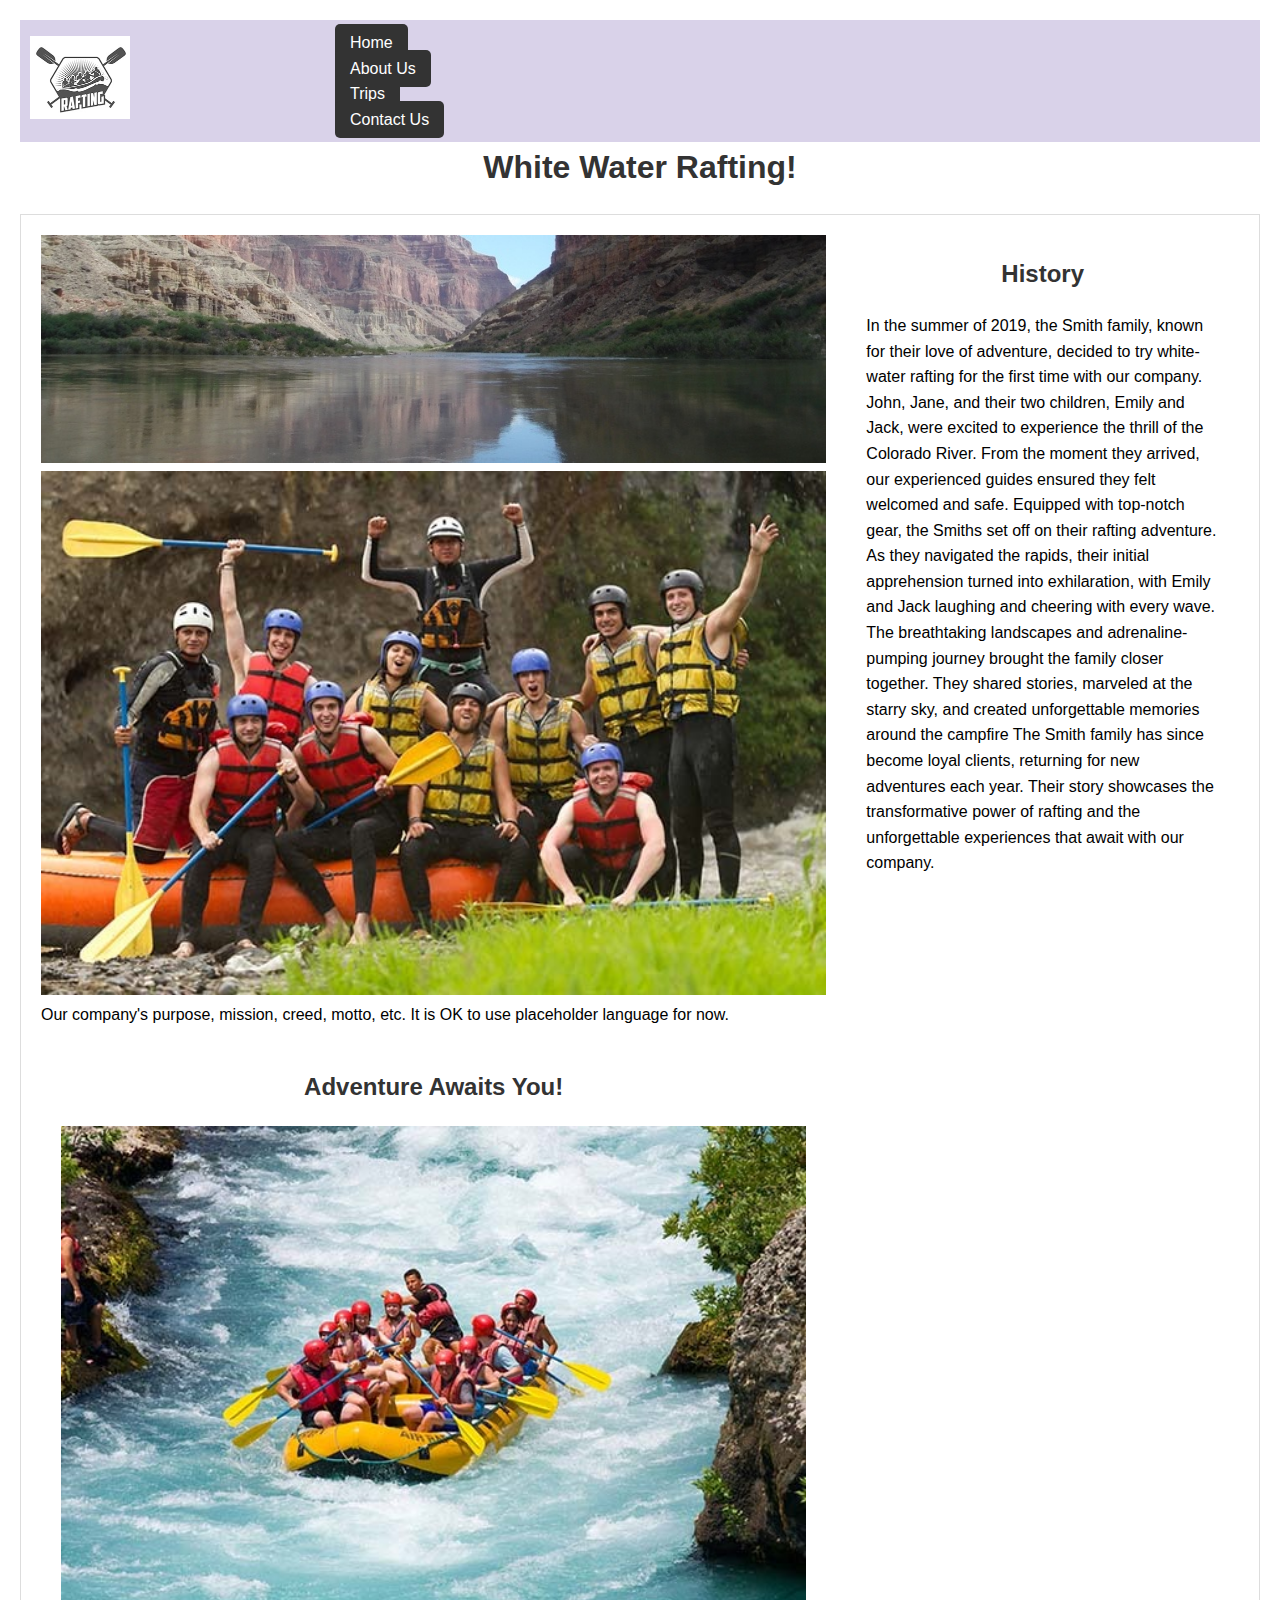
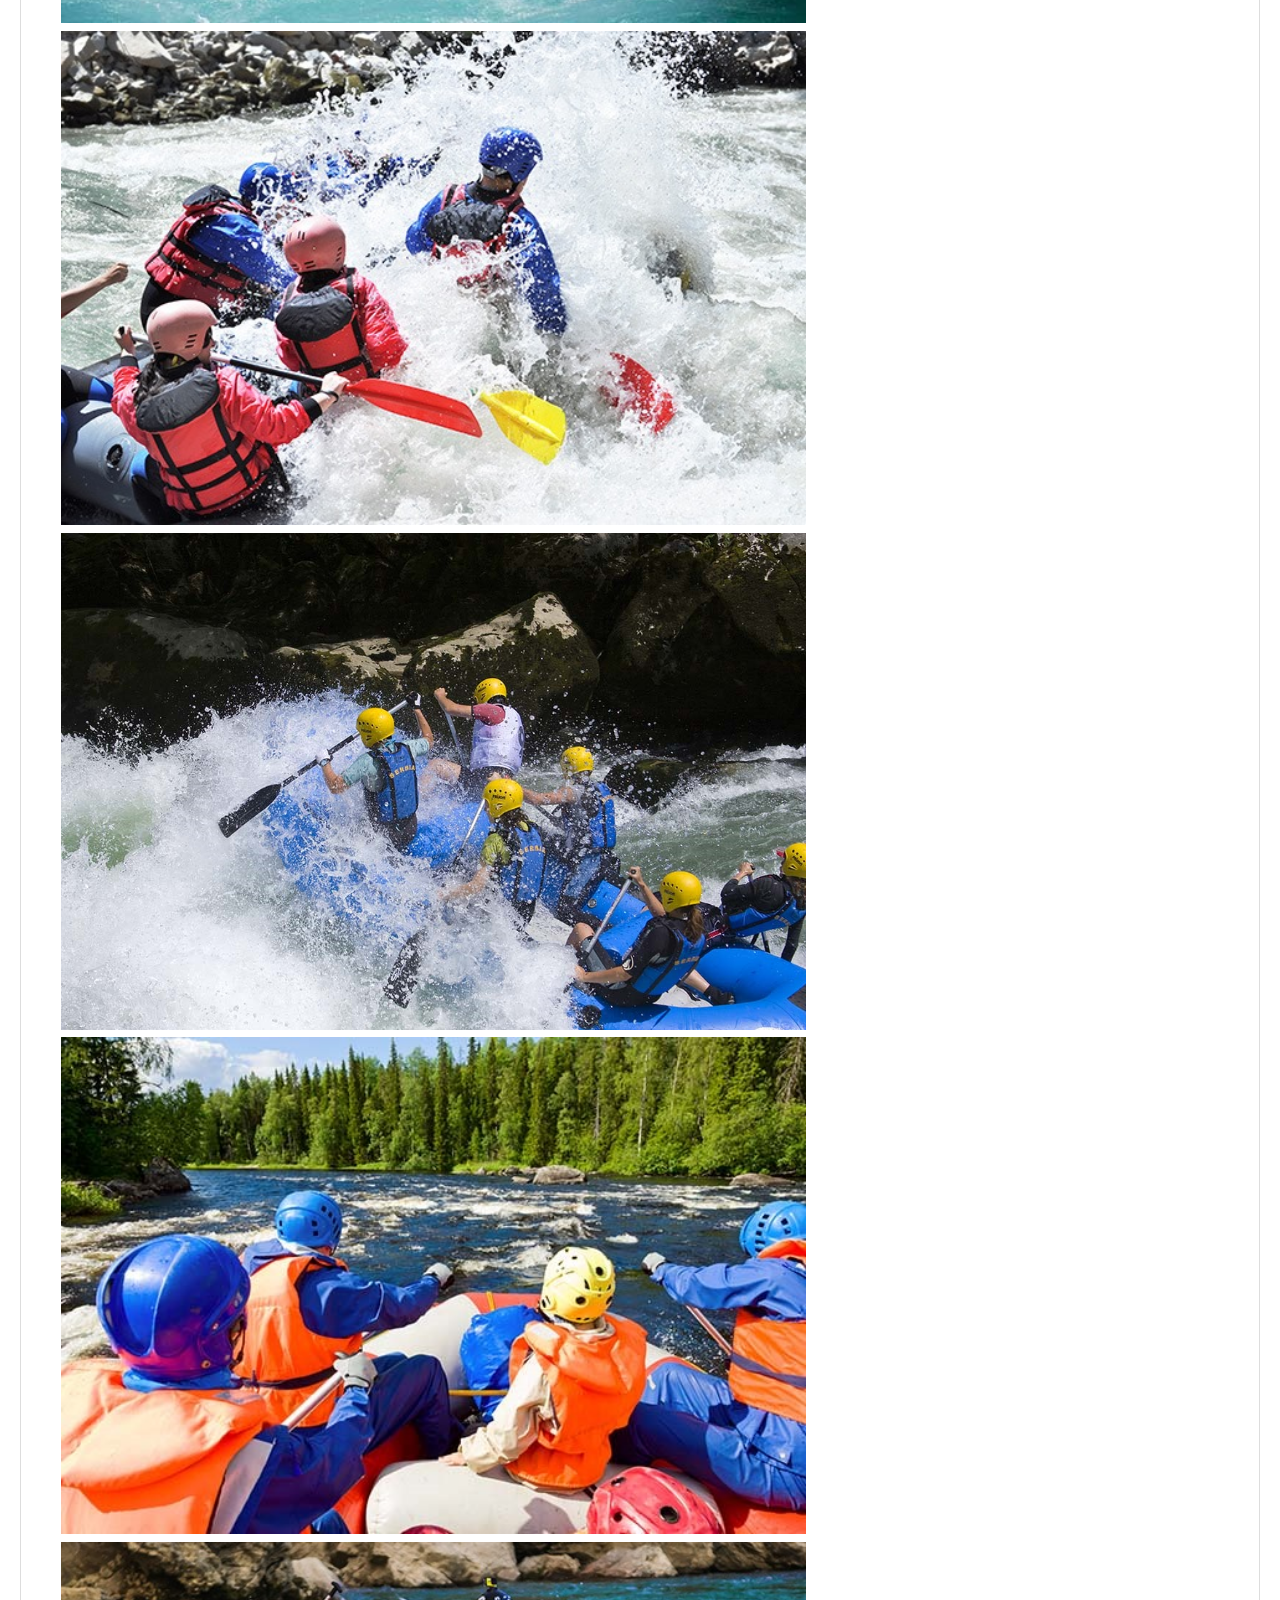
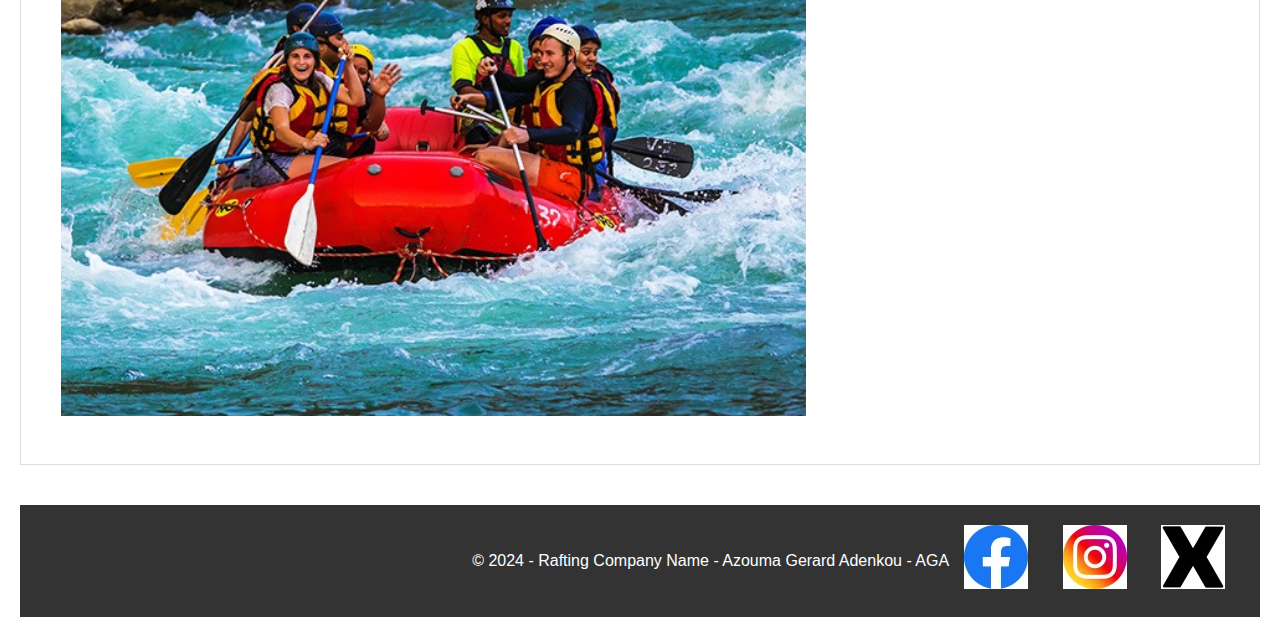
<file: wwr/about.html>
<!DOCTYPE html>
<html lang="en">
<head>
    <meta charset="UTF-8">
    <meta name="viewport" content="width=device-width, initial-scale=1.0">
    <title>Rafting Company</title>
    <link rel="stylesheet" href="stylesheet/rafting.css">
    <link rel="preconnect" href="https://font.googleapis.com">
    <link rel="preconnect" href="https://fonts.gstatic.com" crossorigin>
    <link href="https://fonts.googleapis.com/css2?family=Merriweather:wght@400;700;900&family=Roboto:wght@400;700&display=swap" rel="stylesheet">
</head>
<body>
    <header class="flex-container">
        <div class="logo">
            <img src="images/logo.jpeg" alt="Company Logo" width="200">
        </div>
        <nav class="nav-links">
          <div><a href="../index.html">Home</a></div>
          <div></div>  <a href="about.html">About Us</a></div>
          <div><a href="trips.html">Trips</a></div>
          <div><a href="contact.html">Contact Us</a></div>
        </nav>
    </header>
    <h1>White Water Rafting!</h1>
    <main>
        <div class="hero">
            <img src="images/river-wide2.jpeg" alt="Hero Image">
            <article>
                <img src="images/happyclient.jpeg" alt="Happy Client">
                <p>Our company's purpose, mission, creed, motto, etc. It is OK to use placeholder language for now.</p>
            </article>
        </div>
        <section>
            <h2>History</h2>
            <p>In the summer of 2019, the Smith family, known for their love of adventure, decided to try white-water rafting for the first time with our company. John, Jane, and their two children, Emily and Jack, were excited to experience the thrill of the Colorado River.
                From the moment they arrived, our experienced guides ensured they felt welcomed and safe. Equipped with top-notch gear, the Smiths set off on their rafting adventure. As they navigated the rapids, their initial apprehension turned into exhilaration, with Emily and Jack laughing and cheering with every wave.
                The breathtaking landscapes and adrenaline-pumping journey brought the family closer together. They shared stories, marveled at the starry sky, and created unforgettable memories around the campfire
                The Smith family has since become loyal clients, returning for new adventures each year. Their story showcases the transformative power of rafting and the unforgettable experiences that await with our company.
            </p>
        
        </section>
        <section class ="adventure">
            <h2>Adventure Awaits You!</h2>
            
            <div class="gallery">
                <img src="images/waterrafting1.jpeg" alt="Water Rafting 1"width="200">
                <img src="images/waterrafting2.jpeg" alt="Water Rafting 2"width="200">
                <img src="images/waterrafting3.jpeg" alt="Water Rafting 3"width="200">
                <img src="images/waterrafting4.jpeg" alt="Water Rafting 4"width="200">
                <img src="images/waterrafting5.jpeg" alt="Water Rafting 5"width="200">
            </div>
        </section>
    </main>
    <footer>
        <p>&#169; 2024 - Rafting Company Name - Azouma Gerard Adenkou - AGA</p>
        <nav class="sociallinks">
            <a href="https://www.facebook.com/">
                <img src="images/facebooklogo.jpeg" alt="Facebook">
            </a>
            <a href="https://www.instagram.com/">
                <img src="images/instagramlogo.jpeg" alt="Instagram">
            </a>
            <a href="https://x.com/">
                <img src="images/xlogo.jpeg" alt="X">
            </a>
        </nav>
    </footer>
</body>
</html>
</file>
<file: wwr/stylesheet/rafting.css>
@import url('https://fonts.googleapis.com/css2?family=Roboto:ital,wght@0,100;0,300;0,400;0,500;0,700;0,900;1,100;1,300;1,400;1,500;1,700;1,900&display=swap');
@import url('https://fonts.googleapis.com/css2?family=Open+Sans:ital,wght@0,300..800;1,300..800&display=swap');
@import url('https://fonts.googleapis.com/css2?family=Rock+Salt&display=swap');
* {
    margin: 0;
    padding: 0;
    box-sizing: border-box;
  }
  
  body {
    font-family: Arial, sans-serif;
    line-height: 1.6;
    padding: 20px;
  }
  
  header, section, footer {
    padding: 20px;
  }
  
  h1, h2 {
    text-align: center;
  }
  
  img {
    max-width: 100%;
    height: auto;
  }
  header {
    display: grid;
    grid-template-columns: 1fr 2fr 1fr;
    align-items: center;
    background-color: #d9d2e9;
    padding: 10px;
  }
  
  header img {
    max-width: 100px;
  }
  
  header h1 {
    text-align: center;
  }
  
  nav ul {
    display: flex;
    justify-content: space-around;
    list-style: none;
  }
  
  nav a {
    text-decoration: none;
    padding: 10px;
    background-color: #fff;
    border-radius: 5px;
    color: #333;
  }
  main {
    display: grid;
    grid-template-columns: 2fr 1fr;
    gap: 20px;
    margin: 20px 0;
    padding: 20px;
    border: 1px solid #ddd;
  }
  
  main h2 {
    grid-column: span 2;
    text-align: center;
    margin-bottom: 20px;
  }
  
  main img {
    width: 100%;
    height: auto;
  }
  #history {
    display: grid;
    grid-template-columns: 1fr 1fr 1fr;
    gap: 20px;
    padding: 20px;
    background-color: #f5f5f5;
    margin-bottom: 20px;
  }
  
  #history h2 {
    grid-column: span 3;
    text-align: center;
    margin-bottom: 20px;
  }
  
  #history img {
    grid-column: 2 / 3;
    align-self: center;
  }
  #adventures {
    display: grid;
    grid-template-columns: repeat(5, 1fr);
    gap: 10px;
    padding: 20px;
  }
  
  #adventures figure {
    text-align: center;
  }
  
  #adventures img {
    width: 100%;
    height: auto;
  }
  
  #adventures figcaption {
    margin-top: 10px;
  }
  footer {
    display: flex;
    justify-content: flex-end;
    align-items: center;
    background-color: #d9d2e9;
    padding: 20px;
  }
  
  footer .social {
    display: flex;
  }
  
  footer .social a {
    margin-left: 10px;
  }
  
  footer .social img {
    width: 30px;
    height: auto;
  }
/* General Reset */
body, h1, h2, p, ul, li, a {
  margin: 0;
  padding: 0;
  box-sizing: border-box;
}

/* Body and Text Styles */
body {
  font-family: Arial, sans-serif;
  margin: 20px;
  line-height: 1.6;
}

h1, h2 {
  color: #333;
}

/* Header */
.header-container {
  display: flex;
  justify-content: space-between;
  align-items: center;
  padding: 20px;
  background-color: #4CAF50;
  color: white;
}

/* Navigation */
nav ul {
  display: flex;
  list-style-type: none;
  gap: 15px;
}

nav a {
  color: white;
  text-decoration: none;
  padding: 10px 15px;
  background-color: #333;
  border-radius: 5px;
}

nav a:hover {
  background-color: #555;
}

/* Employee Profiles */
.employee-profiles {
  display: flex;
  gap: 20px;
  margin-bottom: 40px;
}

.employee {
  text-align: center;
}

.employee img {
  width: 150px;
  height: 150px;
  object-fit: cover;
  border-radius: 50%;
  box-shadow: 0 4px 8px rgba(0, 0, 0, 0.1);
}

/* Form Styling */
form {
  max-width: 600px;
  margin-top: 20px;
}

.form-group {
  margin-bottom: 20px;
}

input[type="text"], input[type="email"], textarea {
  width: 100%;
  padding: 10px;
  border: 1px solid #ccc;
  border-radius: 5px;
}

.submit-button {
  background-color: #4CAF50;
  color: white;
  padding: 12px 20px;
  border: none;
  border-radius: 5px;
  cursor: pointer;
  font-size: 16px;
}

.submit-button:hover {
  background-color: #45a049;
}

/* Footer */
footer {
  margin-top: 40px;
  padding: 20px;
  background-color: #333;
  color: white;
  text-align: center;
}

footer a {
  color: #4CAF50;
  text-decoration: none;
}

footer a:hover {
  text-decoration: underline;
}
</file>
